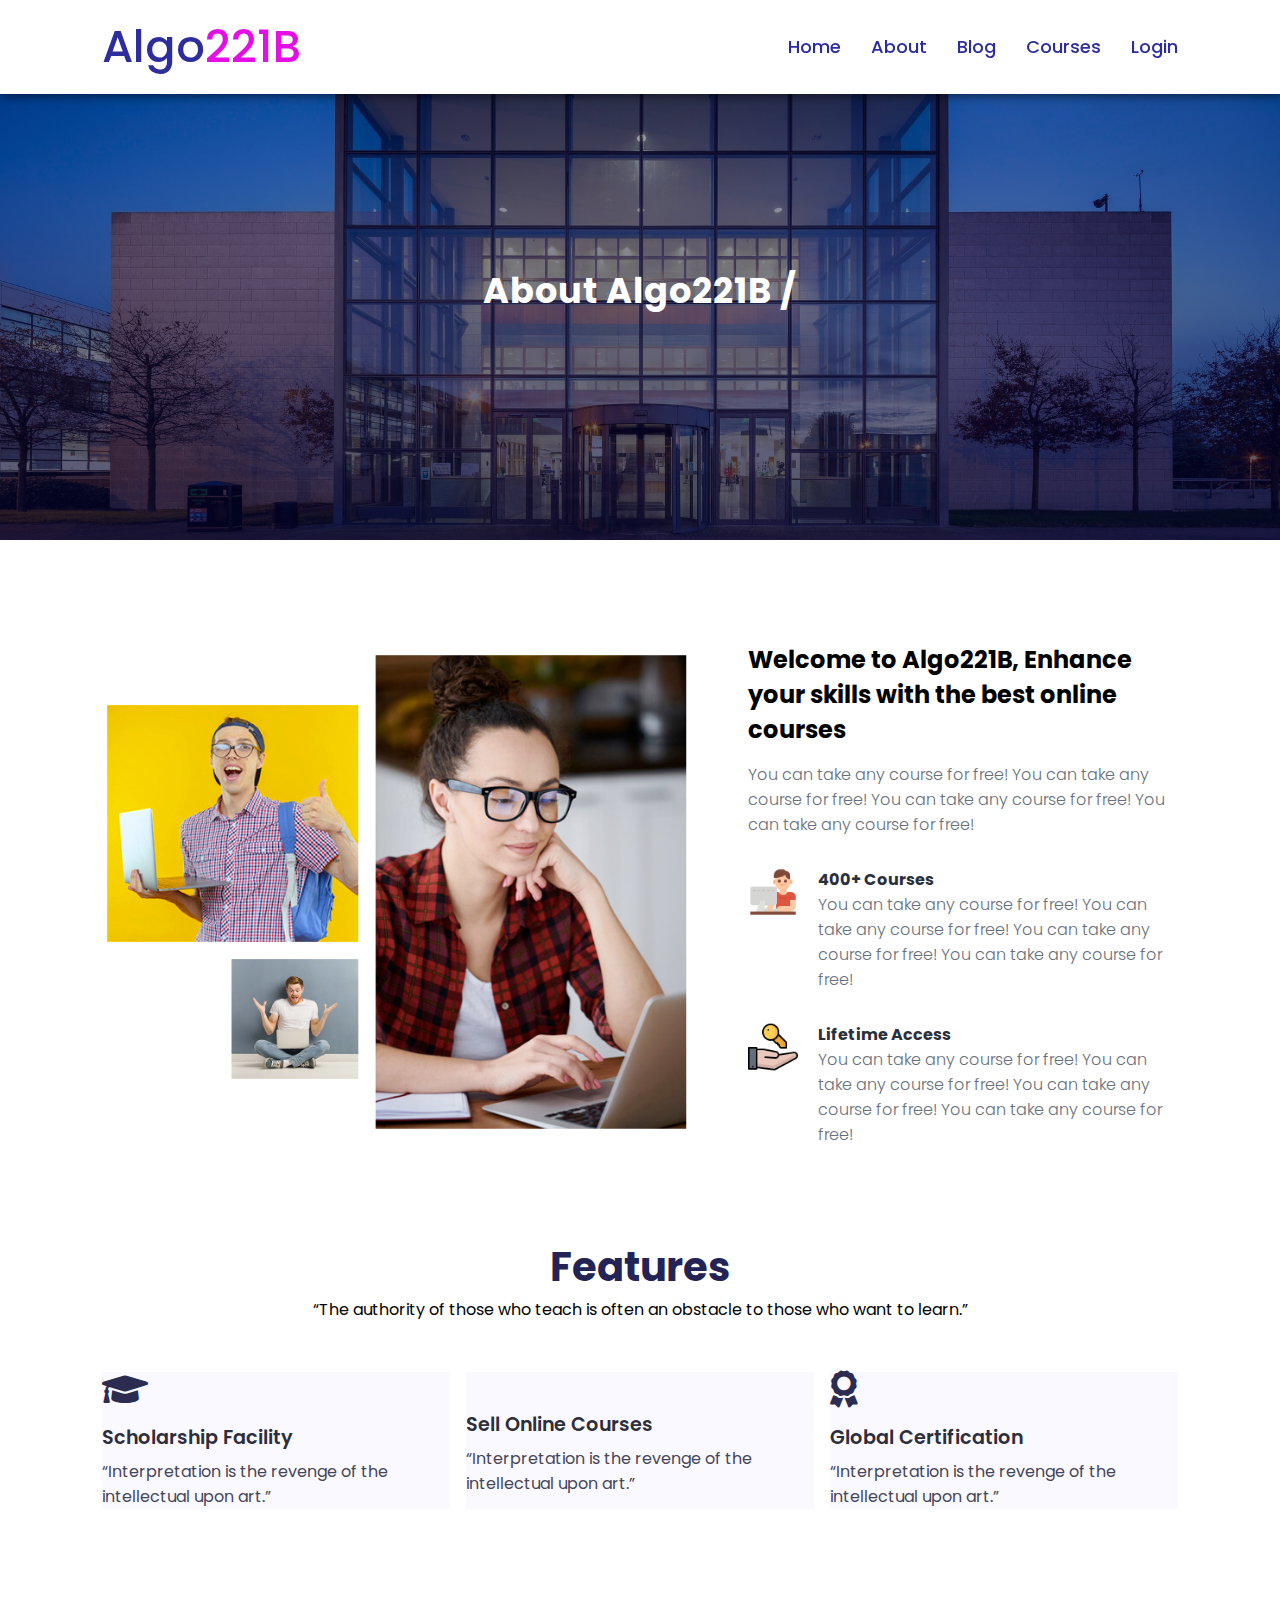
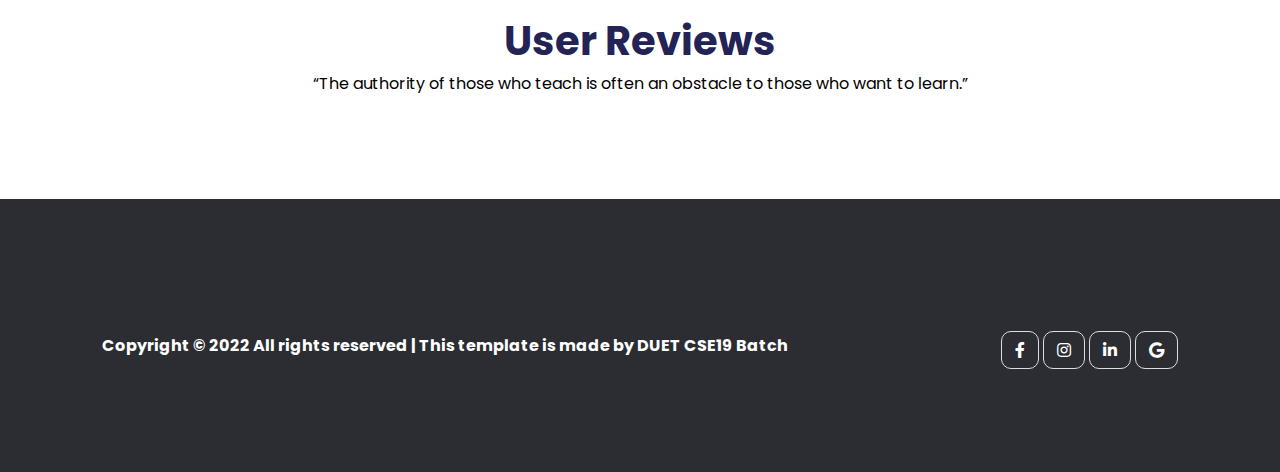
<file: Algo221B/about.html>
<!DOCTYPE html>
<html lang="en">
<head>
    <meta charset="UTF-8">
    <meta http-equiv="X-UA-Compatible" content="IE=edge">
    <meta name="viewport" content="width=device-width, initial-scale=1.0">
    <title>Algo221B</title>
    <!-- link for font awesome icons -->
    <link rel="stylesheet" href="https://pro.fontawesome.com/releases/v5.10.0/css/all.css"/>

    <link rel="stylesheet" href="style.css">
</head>
<body>
    <!-- Navigation -->
    <nav>
        <!-- Navigation bar has two part -->

        <!-- Part 1 -->
        <!-- <img src="images/cover.png" alt=""> -->
        <a href="#" class="logo">Algo<span>221B</span></a>

        <!-- Part 2 -->
        <div class="navigation">
            <ul>
                <li><a href="index.html">Home</a></li>
                <li><a href="#">About</a></li>
                <li><a href="blog.html">Blog</a></li>
                <li><a href="course.html">Courses</a></li>
                <li><a href="login.html">Login</a></li>

            </ul>
        </div>
    </nav>


    <!-- About Home -->
    <section id = "about-home" >
        <h2>About Algo221B /</h2>

    </section>

    <section id="about-container">

        <div class="about-img">
            <img src="images/a.png" alt="">
        </div>

        <div class="about-text">
            <h2>Welcome to Algo221B, Enhance your skills with the best online courses</h2>
            <p>You can take any course for free!  You can take any course for free!  You can take any course for free!  You can take any course for free!</p>
            
            <div class="about-fe">

                <img src="images/fe1.png" alt="">

                <div class="fe-text">
                    <h5>400+ Courses</h5>
                    <p>You can take any course for free!  You can take any course for free!  You can take any course for free!  You can take any course for free!</p>
                </div>

            </div>

            <div class="about-fe">

                <img src="images/fe2.png" alt="">

                <div class="fe-text">
                    <h5>Lifetime Access</h5>
                    <p>You can take any course for free!  You can take any course for free!  You can take any course for free!  You can take any course for free!</p>
                </div>

            </div>

        </div>

    </section>

    <!-- features -->

    <section id = "features" >

        <h1>Features</h1>
        <p>“The authority of those who teach is often an obstacle to those who want to learn.”</p>
        
        <div class="fea-base">

            <!-- feature box 1 -->
            <div class="fea-box">

                <i class="fa fa-graduation-cap" aria-hidden="true"></i>
                <h3>Scholarship Facility</h3>
                <p>“Interpretation is the revenge of the intellectual upon art.”</p>

            </div>

            <!-- feature box 2 -->

            <div class="fea-box">

                <i class="fas fa-file-certificate"></i>
                <h3>Sell Online Courses</h3>
                <p>“Interpretation is the revenge of the intellectual upon art.”</p>

            </div>

            <!-- feature box 3 -->

            <div class="fea-box">

                <i class="fas fa-award" aria-hidden="true"></i>
                <h3>Global Certification</h3>
                <p>“Interpretation is the revenge of the intellectual upon art.”</p>

            </div>

        </div>

    </section>


    <section id="review">
        <h1>User Reviews</h1>
        <p>“The authority of those who teach is often an obstacle to those who want to learn.”</p>
        
    </section>

    <!-- footer -->

    <footer>

        <div class="copyright">
            <h4>Copyright © 2022 All rights reserved | This template is made by DUET CSE19 Batch</h4>
        
            <div class="pro-links">
                <i class="fab fa-facebook-f"></i>
                <i class="fab fa-instagram"></i>
                <i class="fab fa-linkedin-in"></i>
                <i class="fab fa-google"></i>
            </div>

        </div>
    </footer>
</body>
</html>
</file>
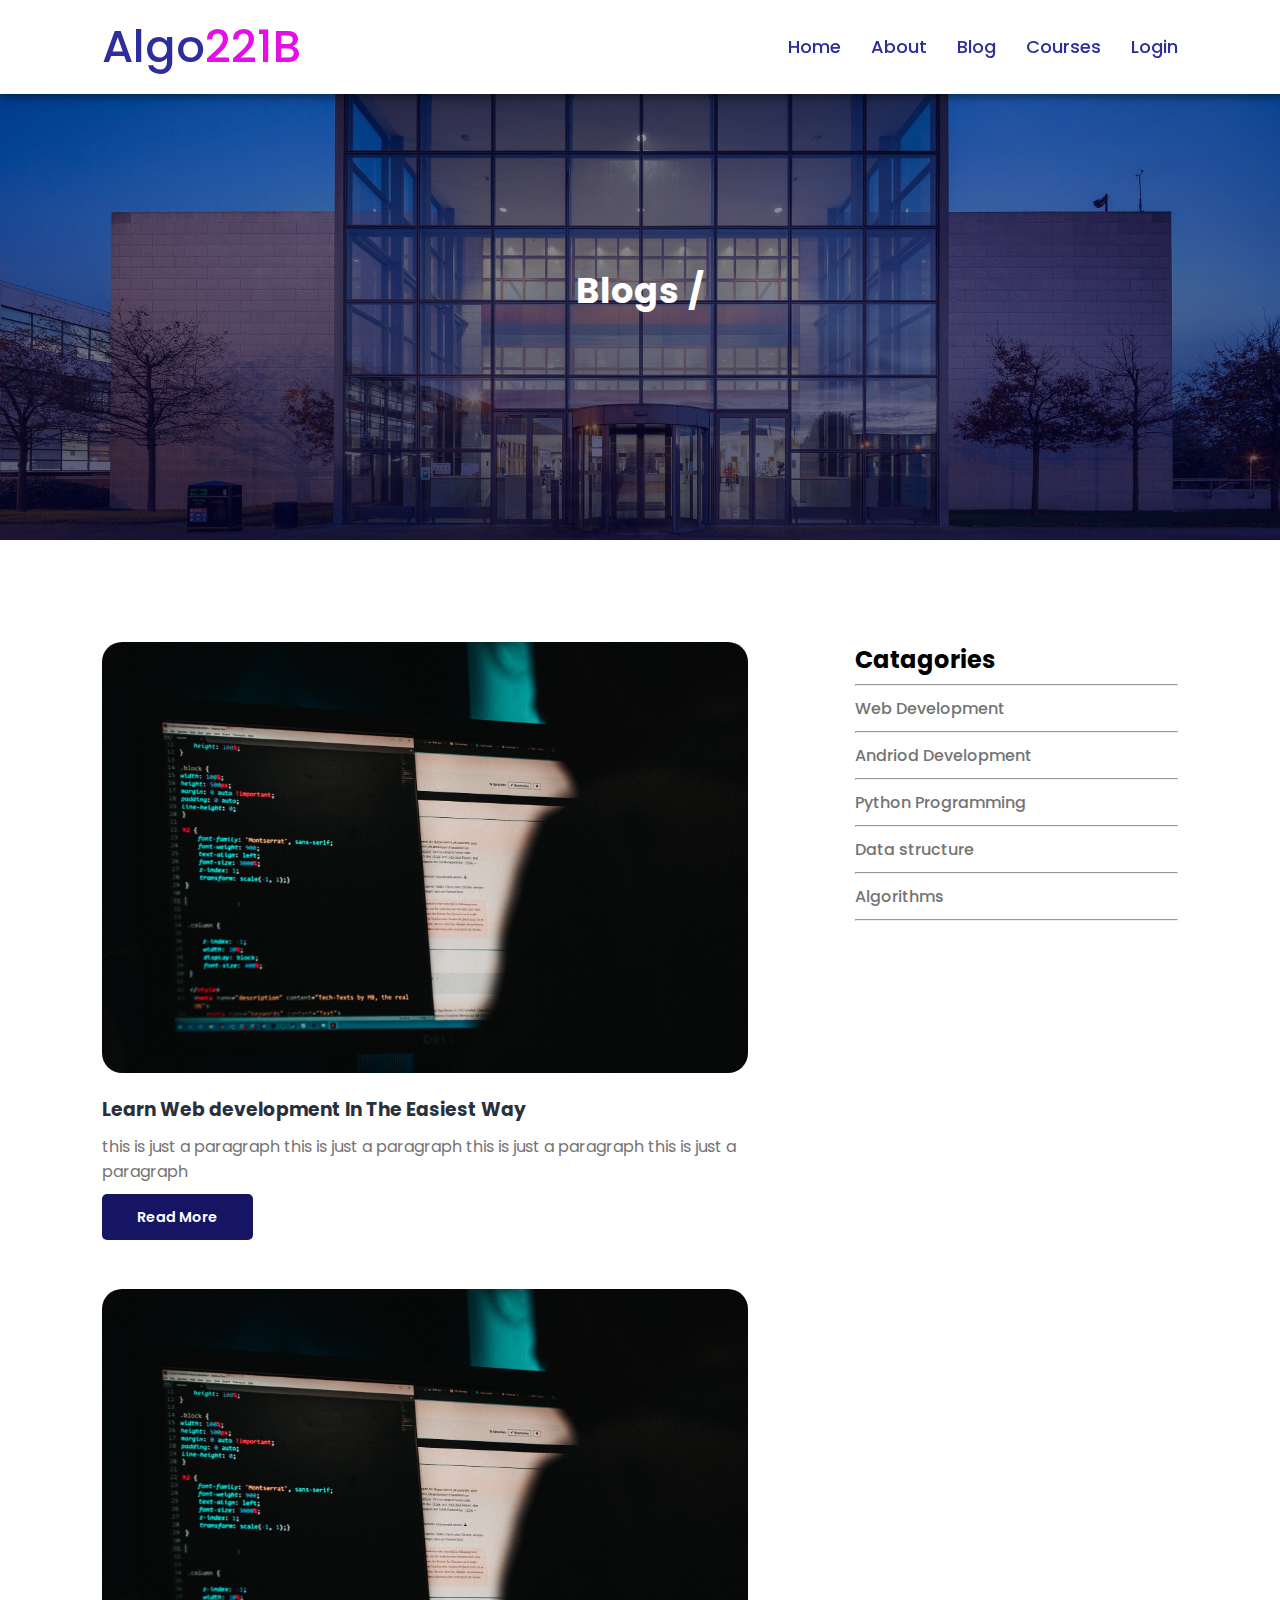
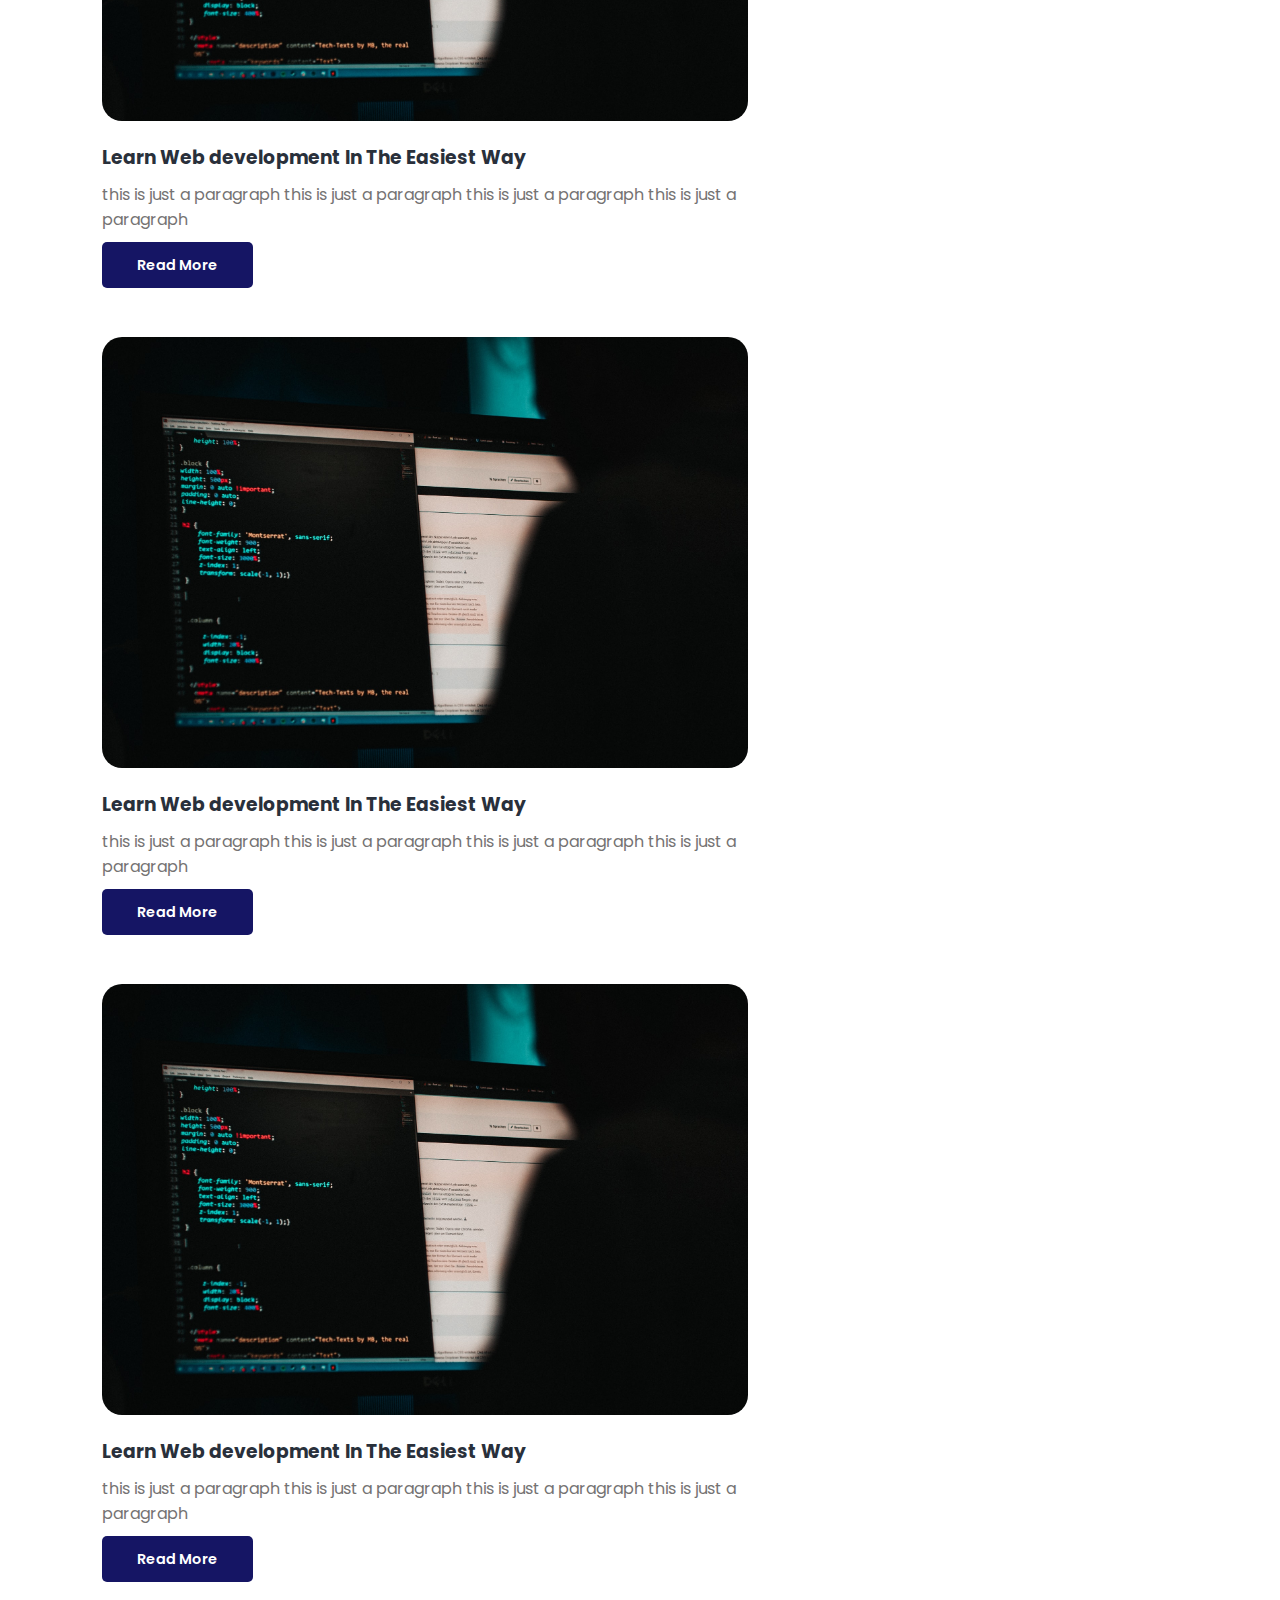
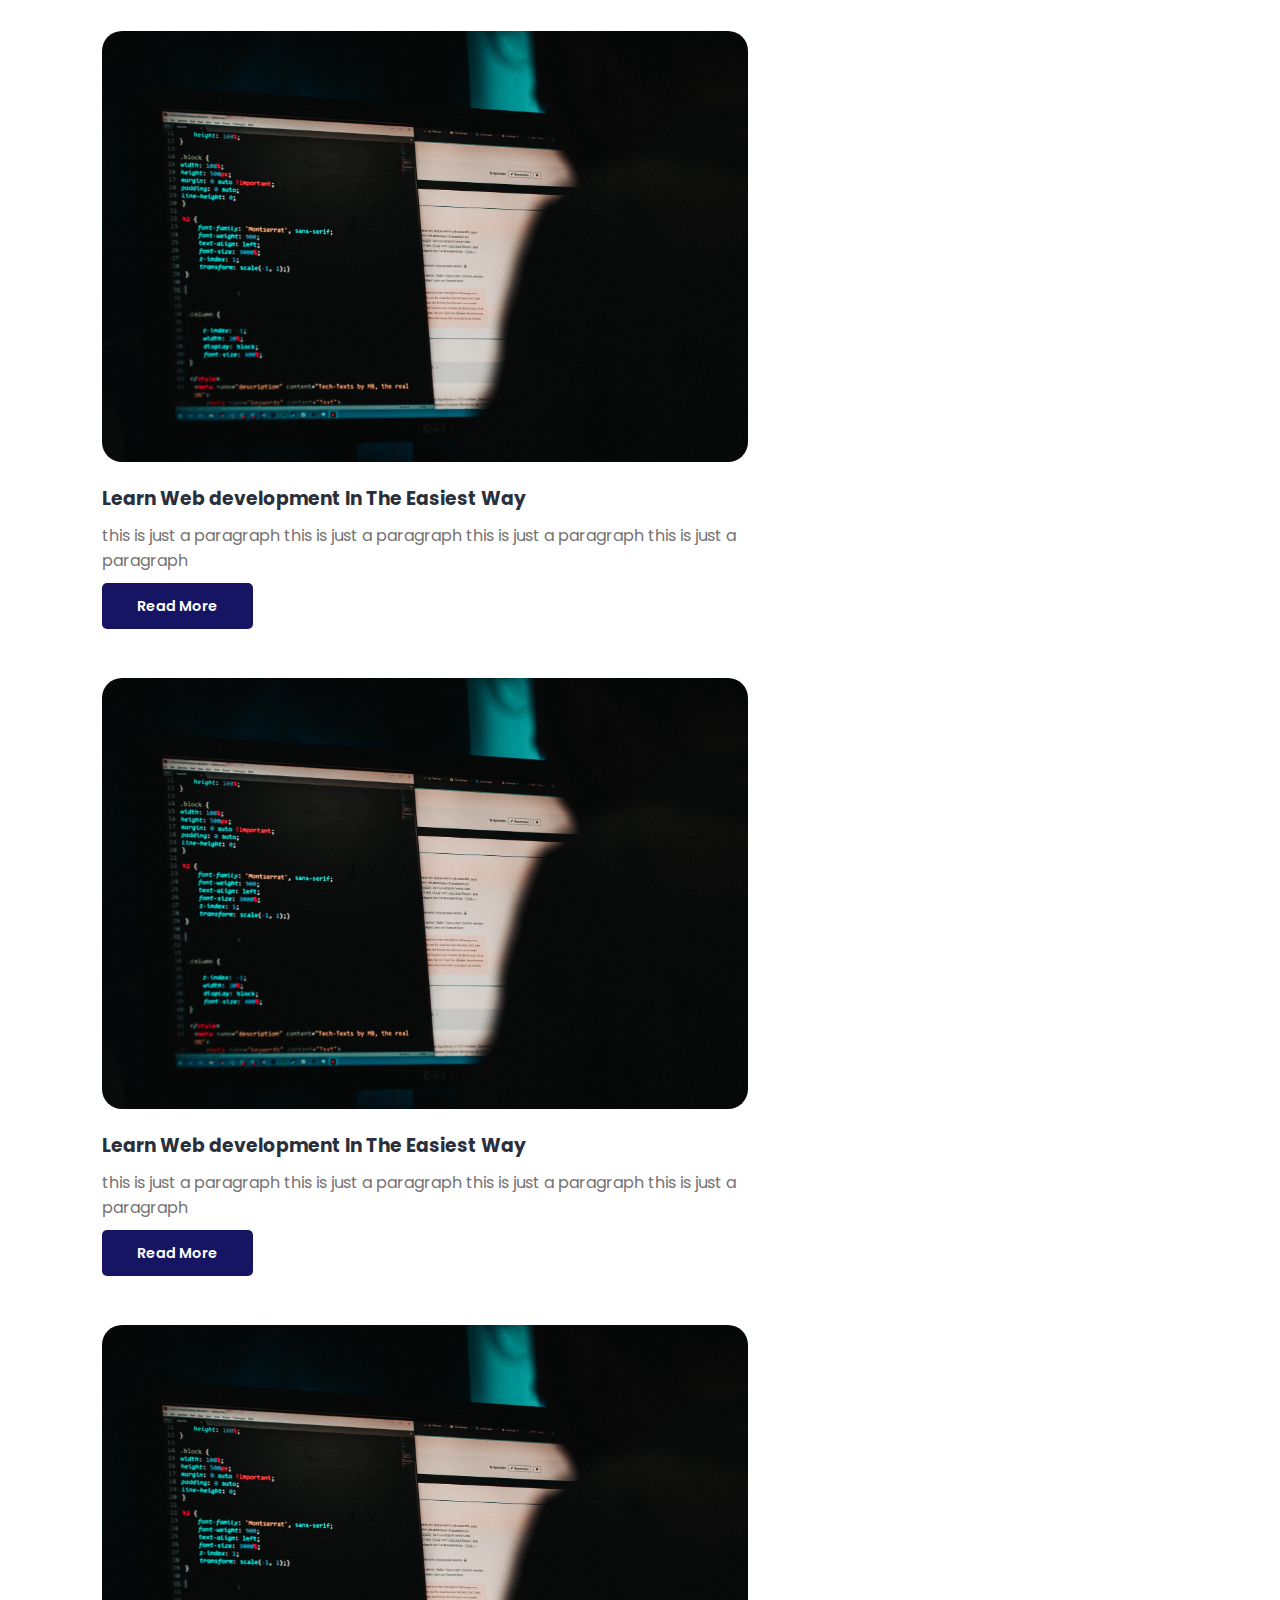
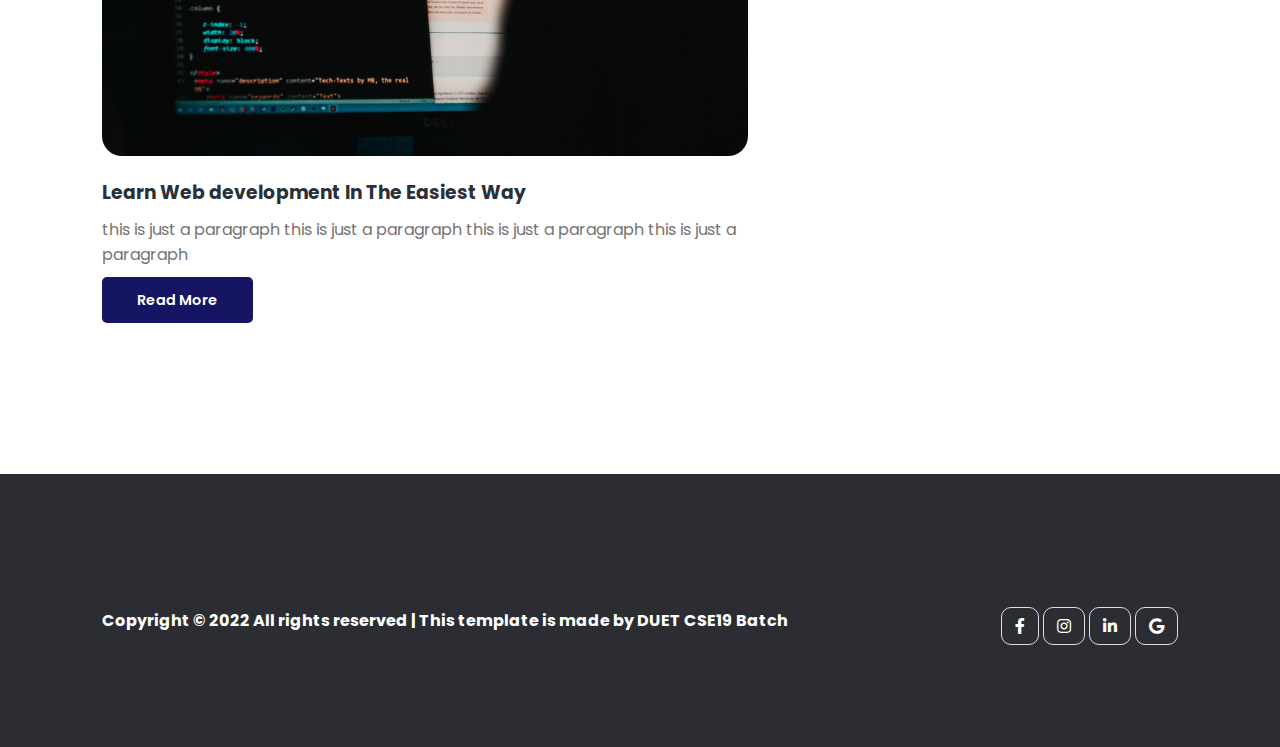
<file: Algo221B/blog.html>
<!DOCTYPE html>
<html lang="en">
<head>
    <meta charset="UTF-8">
    <meta http-equiv="X-UA-Compatible" content="IE=edge">
    <meta name="viewport" content="width=device-width, initial-scale=1.0">
    <title>Algo221B</title>
    <!-- link for font awesome icons -->
    <link rel="stylesheet" href="https://pro.fontawesome.com/releases/v5.10.0/css/all.css"/>

    <link rel="stylesheet" href="style.css">
</head>
<body>
    <!-- Navigation -->
    <nav>
        <!-- Navigation bar has two part -->

        <!-- Part 1 -->
        <!-- <img src="images/cover.png" alt=""> -->
        <a href="#" class="logo">Algo<span>221B</span></a>

        <!-- Part 2 -->
        <div class="navigation">
            <ul>
                <li><a href="index.html">Home</a></li>
                <li><a href="about.html">About</a></li>
                <li><a href="#">Blog</a></li>
                <li><a href="course.html">Courses</a></li>
                <li><a href="login.html">Login</a></li>

            </ul>
        </div>
    </nav>


    <!-- About Home -->
    <section id = "blog-home" >
        <h2>Blogs /</h2>

    </section>

    <section id="blog-container">

        <div class="blogs">

            <div class="post">
                <img src="images/b1.jpg" alt="">
                <h3>Learn Web development In The Easiest Way</h3>
                <p>this is just a paragraph this is just a paragraph this is just a paragraph this is just a paragraph</p>

                <a href="#">Read More</a>
            </div>

            <div class="post">
                <img src="images/b1.jpg" alt="">
                <h3>Learn Web development In The Easiest Way</h3>
                <p>this is just a paragraph this is just a paragraph this is just a paragraph this is just a paragraph</p>

                <a href="#">Read More</a>
            </div>

            <div class="post">
                <img src="images/b1.jpg" alt="">
                <h3>Learn Web development In The Easiest Way</h3>
                <p>this is just a paragraph this is just a paragraph this is just a paragraph this is just a paragraph</p>

                <a href="#">Read More</a>
            </div>

            <div class="post">
                <img src="images/b1.jpg" alt="">
                <h3>Learn Web development In The Easiest Way</h3>
                <p>this is just a paragraph this is just a paragraph this is just a paragraph this is just a paragraph</p>

                <a href="#">Read More</a>
            </div>

            <div class="post">
                <img src="images/b1.jpg" alt="">
                <h3>Learn Web development In The Easiest Way</h3>
                <p>this is just a paragraph this is just a paragraph this is just a paragraph this is just a paragraph</p>

                <a href="#">Read More</a>
            </div>

            <div class="post">
                <img src="images/b1.jpg" alt="">
                <h3>Learn Web development In The Easiest Way</h3>
                <p>this is just a paragraph this is just a paragraph this is just a paragraph this is just a paragraph</p>

                <a href="#">Read More</a>
            </div>

            <div class="post">
                <img src="images/b1.jpg" alt="">
                <h3>Learn Web development In The Easiest Way</h3>
                <p>this is just a paragraph this is just a paragraph this is just a paragraph this is just a paragraph</p>

                <a href="#">Read More</a>
            </div>

        </div>

        <div class="cate">

            <h2>Catagories</h2>
            <hr>
            <a href="#">Web Development</a>
            <hr>
            <a href="#">Andriod Development</a>
            <hr>
            <a href="#">Python Programming</a>
            <hr>
            <a href="#">Data structure</a>
            <hr>
            <a href="#">Algorithms</a>
            <hr>

        </div>

    </section>

    <!-- footer -->

    <footer>

        <div class="copyright">
            <h4>Copyright © 2022 All rights reserved | This template is made by DUET CSE19 Batch</h4>
        
            <div class="pro-links">
                <i class="fab fa-facebook-f"></i>
                <i class="fab fa-instagram"></i>
                <i class="fab fa-linkedin-in"></i>
                <i class="fab fa-google"></i>
            </div>

        </div>
    </footer>
</body>
</html>
</file>
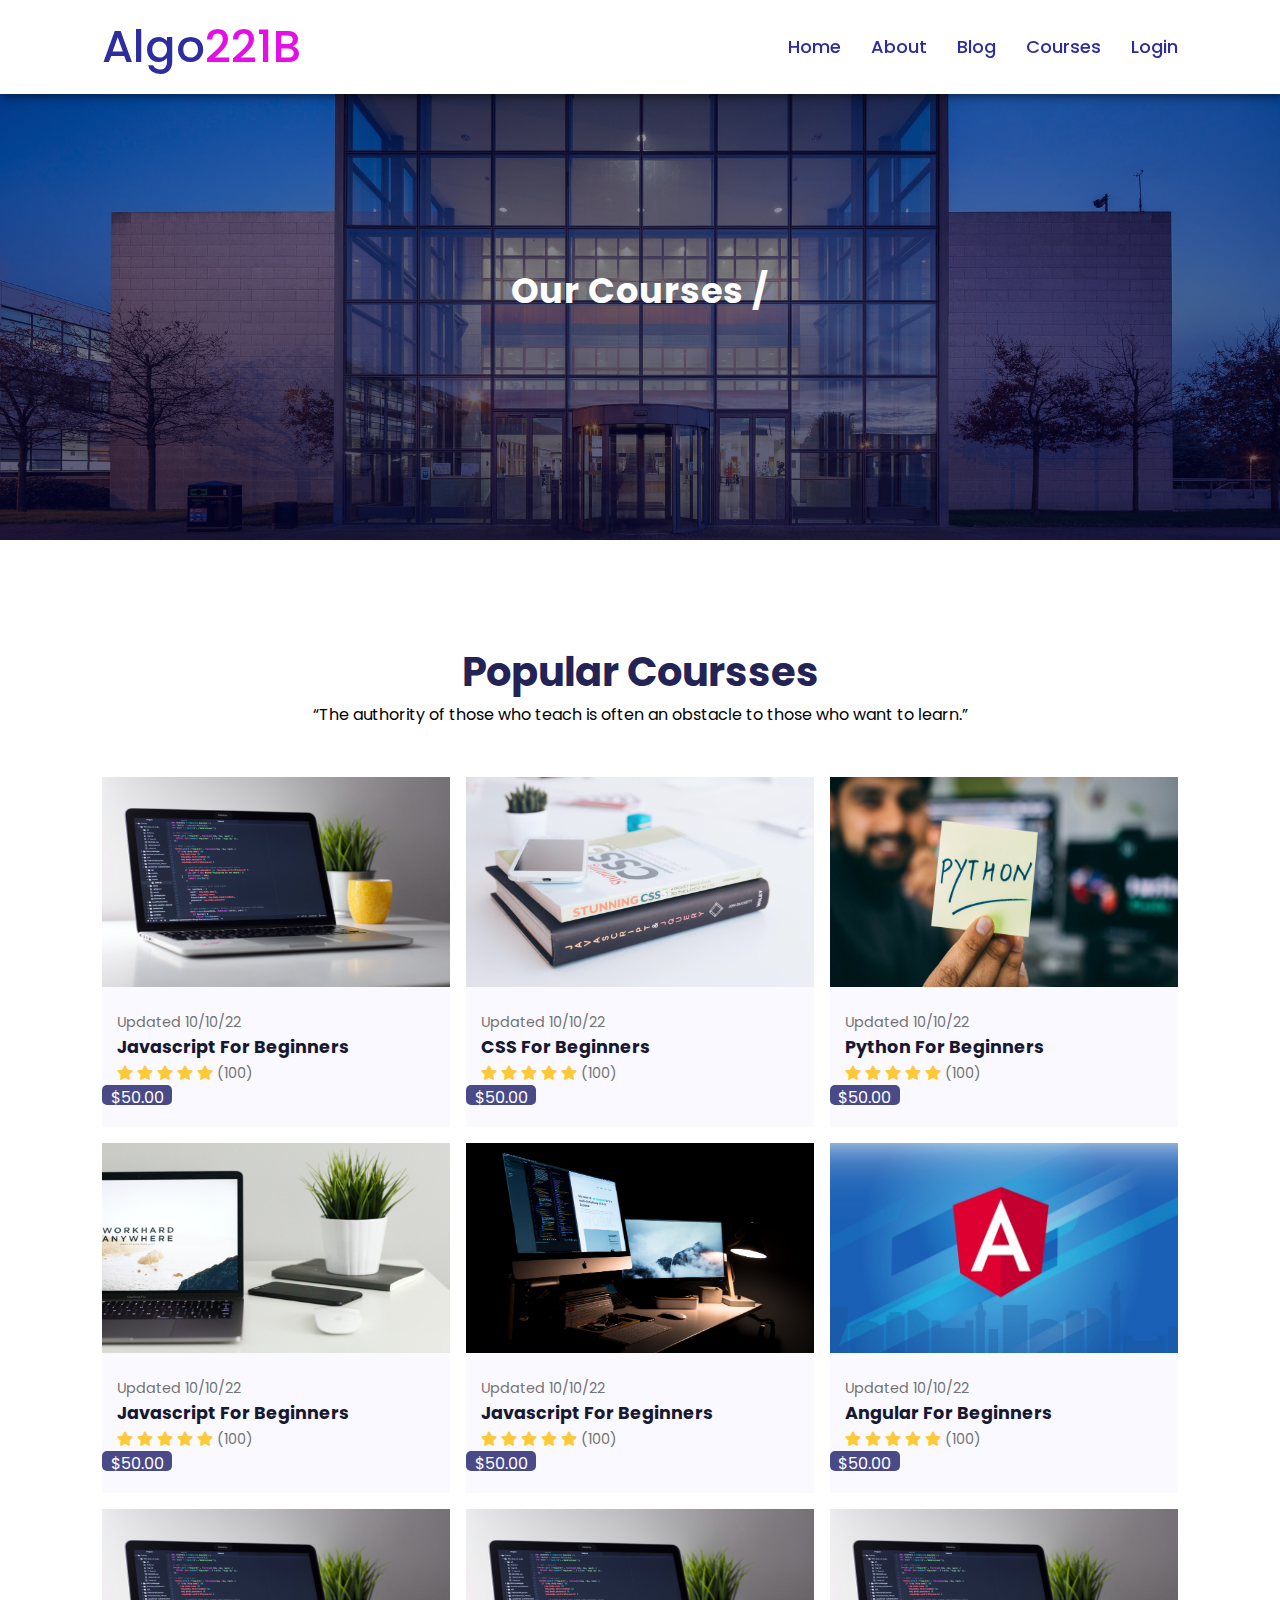
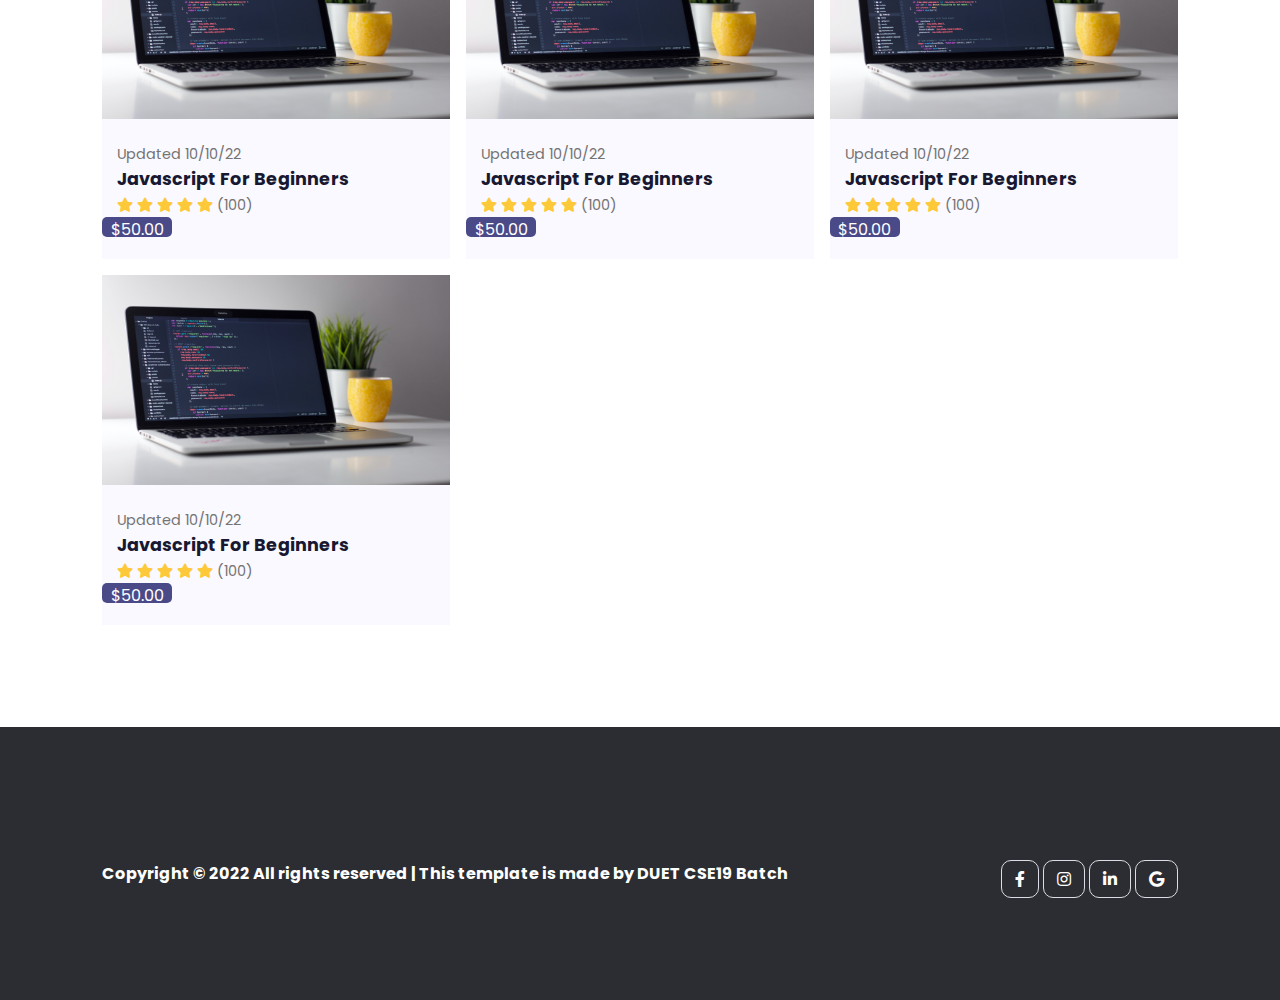
<file: Algo221B/course.html>
<!DOCTYPE html>
<html lang="en">
<head>
    <meta charset="UTF-8">
    <meta http-equiv="X-UA-Compatible" content="IE=edge">
    <meta name="viewport" content="width=device-width, initial-scale=1.0">
    <title>Algo221B</title>
    <!-- link for font awesome icons -->
    <link rel="stylesheet" href="https://pro.fontawesome.com/releases/v5.10.0/css/all.css"/>

    <link rel="stylesheet" href="style.css">
</head>
<body>
    <!-- Navigation -->
    <nav>
        <!-- Navigation bar has two part -->

        <!-- Part 1 -->
        <!-- <img src="images/cover.png" alt=""> -->
        <a href="#" class="logo">Algo<span>221B</span></a>

        <!-- Part 2 -->
        <div class="navigation">
            <ul>
                <li><a href="index.html">Home</a></li>
                <li><a href="about.html">About</a></li>
                <li><a href="blog.html">Blog</a></li>
                <li><a href="#">Courses</a></li>
                <li><a href="login.html">Login</a></li>

            </ul>
        </div>
    </nav>


    <!-- About Home -->
    <section id = "course-home" >
        <h2>Our Courses /</h2>

    </section>

    <section id = "course" >

        <h1>Popular Coursses</h1>

        <p>“The authority of those who teach is often an obstacle to those who want to learn.”</p>
        
        <div class="course-box">

            <!-- course 1 -->

            <div class="courses">

                <img src="images/c1.jpg" alt="">

                <div class="details">

                    <span>Updated 10/10/22</span>

                    <h6>Javascript For Beginners</h6>

                    <div class="star">

                        <i class="fas fa-star"></i>
                        <i class="fas fa-star"></i>
                        <i class="fas fa-star"></i>
                        <i class="fas fa-star"></i>
                        <i class="fas fa-star"></i>

                        <span>(100)</span>

                    </div>

                </div>

                <div class="cost">
                    $50.00
                </div>

            </div>

            <!-- course 2 -->
            <div class="courses">

                <img src="images/c2.jpg" alt="">

                <div class="details">

                    <span>Updated 10/10/22</span>
                    <h6>CSS For Beginners</h6>

                    <div class="star">

                        <i class="fas fa-star"></i>
                        <i class="fas fa-star"></i>
                        <i class="fas fa-star"></i>
                        <i class="fas fa-star"></i>
                        <i class="fas fa-star"></i>

                        <span>(100)</span>

                    </div>

                </div>

                <div class="cost">
                    $50.00
                </div>

            </div>
            <!-- course 3 -->
            <div class="courses">

                <img src="images/c3.jpg" alt="">

                <div class="details">

                    <span>Updated 10/10/22</span>
                    <h6>Python For Beginners</h6>

                    <div class="star">

                        <i class="fas fa-star"></i>
                        <i class="fas fa-star"></i>
                        <i class="fas fa-star"></i>
                        <i class="fas fa-star"></i>
                        <i class="fas fa-star"></i>

                        <span>(100)</span>

                    </div>

                </div>

                <div class="cost">
                    $50.00
                </div>

            </div>

            <!-- course 4 -->
            <div class="courses">

                <img src="images/c4.jpg" alt="">

                <div class="details">

                    <span>Updated 10/10/22</span>
                    <h6>Javascript For Beginners</h6>

                    <div class="star">

                        <i class="fas fa-star"></i>
                        <i class="fas fa-star"></i>
                        <i class="fas fa-star"></i>
                        <i class="fas fa-star"></i>
                        <i class="fas fa-star"></i>

                        <span>(100)</span>

                    </div>

                </div>

                <div class="cost">
                    $50.00
                </div>

            </div>

            <!-- course 5 -->
            <div class="courses">

                <img src="images/c5.jpg" alt="">

                <div class="details">

                    <span>Updated 10/10/22</span>
                    <h6>Javascript For Beginners</h6>

                    <div class="star">

                        <i class="fas fa-star"></i>
                        <i class="fas fa-star"></i>
                        <i class="fas fa-star"></i>
                        <i class="fas fa-star"></i>
                        <i class="fas fa-star"></i>

                        <span>(100)</span>

                    </div>

                </div>

                <div class="cost">
                    $50.00
                </div>

            </div>

            <!-- course 6 -->
            <div class="courses">

                <img src="images/c6.jpg" alt="">

                <div class="details">

                    <span>Updated 10/10/22</span>
                    <h6>Angular For Beginners</h6>

                    <div class="star">

                        <i class="fas fa-star"></i>
                        <i class="fas fa-star"></i>
                        <i class="fas fa-star"></i>
                        <i class="fas fa-star"></i>
                        <i class="fas fa-star"></i>

                        <span>(100)</span>

                    </div>

                </div>

                <div class="cost">
                    $50.00
                </div>

            </div>

            <!-- course 7 -->
            <div class="courses">

                <img src="images/c1.jpg" alt="">

                <div class="details">

                    <span>Updated 10/10/22</span>
                    <h6>Javascript For Beginners</h6>

                    <div class="star">

                        <i class="fas fa-star"></i>
                        <i class="fas fa-star"></i>
                        <i class="fas fa-star"></i>
                        <i class="fas fa-star"></i>
                        <i class="fas fa-star"></i>

                        <span>(100)</span>

                    </div>

                </div>

                <div class="cost">
                    $50.00
                </div>

            </div>

            <!-- course 8 -->
            <div class="courses">

                <img src="images/c1.jpg" alt="">

                <div class="details">

                    <span>Updated 10/10/22</span>
                    <h6>Javascript For Beginners</h6>

                    <div class="star">

                        <i class="fas fa-star"></i>
                        <i class="fas fa-star"></i>
                        <i class="fas fa-star"></i>
                        <i class="fas fa-star"></i>
                        <i class="fas fa-star"></i>

                        <span>(100)</span>

                    </div>

                </div>

                <div class="cost">
                    $50.00
                </div>

            </div>

            <!-- course 9 -->
            <div class="courses">

                <img src="images/c1.jpg" alt="">

                <div class="details">

                    <span>Updated 10/10/22</span>
                    <h6>Javascript For Beginners</h6>

                    <div class="star">

                        <i class="fas fa-star"></i>
                        <i class="fas fa-star"></i>
                        <i class="fas fa-star"></i>
                        <i class="fas fa-star"></i>
                        <i class="fas fa-star"></i>

                        <span>(100)</span>

                    </div>

                </div>

                <div class="cost">
                    $50.00
                </div>

            </div>

            <!-- course 10 -->
            <div class="courses">

                <img src="images/c1.jpg" alt="">

                <div class="details">

                    <span>Updated 10/10/22</span>
                    <h6>Javascript For Beginners</h6>

                    <div class="star">

                        <i class="fas fa-star"></i>
                        <i class="fas fa-star"></i>
                        <i class="fas fa-star"></i>
                        <i class="fas fa-star"></i>
                        <i class="fas fa-star"></i>

                        <span>(100)</span>

                    </div>

                </div>

                <div class="cost">
                    $50.00
                </div>

            </div>
            
        </div>

    </section>



    <!-- footer -->

    <footer>

        <div class="copyright">
            <h4>Copyright © 2022 All rights reserved | This template is made by DUET CSE19 Batch</h4>
        
            <div class="pro-links">
                <i class="fab fa-facebook-f"></i>
                <i class="fab fa-instagram"></i>
                <i class="fab fa-linkedin-in"></i>
                <i class="fab fa-google"></i>
            </div>

        </div>
    </footer>
</body>
</html>
</file>
<file: Algo221B/style.css>
@import url('https://fonts.googleapis.com/css2?family=Poppins:wght@100;200;300;400;500;600;700;800;900&display=swap');
*{
    margin: 0;
    padding: 0;
    box-sizing: border-box;
}
body{
    font-family: 'Poppins', sans-serif;
}


/* Global Tags */
h1{
    font-size: 2.5rem;
    font-weight: 700;
    color: rgb(35, 35, 85);
}
span{
    font-size: .9rem;
    color: #757373;
}

h6{
    font-size: 1.1rem;
    color: rgb(24, 24, 49);
}

/* Navigation (begin with Navigation) */

nav{
    /* for fixed position */
    position: fixed;
    width: 100%;
    background-color: #fff;
    /* To display two part of navigation bar in one row  */
    display: flex; 
    flex-direction: row;
    /* space between logo(Part 1) and Part 2 */
    justify-content: space-between;
    /* To align two part of navigation bar in center */
    align-items: center;
    /* 1 view point from the top to bottom and 8 view point form the left to right */
    padding: 1vw 8vw;
    box-shadow: 2px 2px 10px rgba(0, 0, 0, 0.55);
    z-index: 999;
}
/* Navigation Bar Part one */

nav .logo {
    /* To remove underline from the logo */
    text-decoration: none;
    color: rgb(45, 45, 158);
    font-size: 45px;
    font-weight: 500;
    /* To set cursor on logo  */
    cursor: pointer;
}
nav .logo span{
    color: rgb(230, 14, 230);
    font-size: 45px;
}


/* Navigation Bar Part one */


nav .navigation ul{
    /* To display the content of UL in one row */
    display: flex;
    /* To have the contents of UL justified from the end */
    justify-content: flex-end;
    align-items: center;
}
nav .navigation ul li{
    /* To remove bullet point from the list */
    list-style: none;
    /* To have space between lists */
    margin-left: 30px;
}

nav .navigation ul li a .active,

nav .navigation ul li a{
    /* To remove underline from the anchor in each list */
    text-decoration: none;
    color: rgb(45, 45, 158);
    font-size: 18px;
    font-weight: 500;
    /* To make the change of color slowly after hovering */
    transition: 0.3s ease;
}
nav .navigation ul li a:hover{
    /* To remove underline from the anchor in each list */
    color: rgb(231, 41, 41);
}

/* done with the navigation */

/* Home (begin with home) */
#home{
    /* Background Image */
    background-image: linear-gradient(rgba(9, 5, 54, 0.3), rgba(5, 4, 46, 0.7)), url("images/back.jpg");
    width: 100%;
    height: 100vh;
    background-size: cover;
    background-position: center;
    /* padding from the top */
    padding-top: 40px;
    /* home text and buttons */
    display: flex;
    flex-direction: column;
    justify-content: center;
    /* for h2 in center */
    align-items: center;
    /* for paragraph in center */
    text-align: center;
}
/* For h2 in home */
#home h2{
    color: #fff;
    font-size: 2.2rem;
    letter-spacing: 1px;
}
/* for p in home */
#home p{
    width: 50%;
    color: #fff;
    font-size: 0.9rem;
    line-height: 25px;
}
/* for fixing the position of btn */
#home .btn{
    margin-top: 30px;
}
/* fixing anchors from button class  */
#home a{
    /* to remove under line from button in home */
    text-decoration: none;
    font-size: 0.9rem;
    padding: 13px 35px;
    background-color: #fff;
    font-weight: 600;
    border-radius: 5px;
}
/* cloring blue button */
#home a.blue{
    color: #fff;
    background: rgb(45, 45, 158);
    transition: 0.3s ease;
}
/* hover effect on blue button */
#home a.blue:hover{
    color: rgb(45, 45, 158);
    background: #fff;
    transition: 0.3s ease;
}
/* cloring pink button */
#home a.pink{
    color: #fff;
    background: rgb(230, 14, 230);
}
/* hover effect on pink button */
#home a.pink:hover{
    color: rgb(230, 14, 230);
    background: #fff;
}

/* done with the home section */

/* feature begin with feature */
#features {
    padding: 5vw 8vw 0 8vw;
    text-align: center;
}

#features .fea-base{
    display: grid;
    /* responsive for mobile */
    grid-template-columns: repeat(auto-fit, minmax(320px, 1fr));
    grid-gap: 1rem;
    margin-top: 50px;

}

#features .fea-box {
    background: #F9F9FF;
    text-align: start;
}

#features .fea-box i{
    font-size: 2.3rem;
    color: rgb(44, 44, 80);
}

#features .fea-box h3{
    font-size: 1.2rem;
    font-weight:  600;
    color: rgb(46, 46, 59);
    padding: 13px 0 7px 0;
}

#features .fea-box p{
    font-size: 1rem;
    font-weight:  400;
    color: rgb(70, 70, 87);
    /* text-align: center; */
}

/* Popular couree begin */

#course {
    padding: 8vw 8vw 8vw 8vw;
    text-align: center;
}
#course .course-box{
    display: grid;
    /* responsive for mobile */
    grid-template-columns: repeat(auto-fit, minmax(320px, 1fr));
    grid-gap: 1rem;
    margin-top: 50px;
}

#course .courses{
    text-align: start;
    background: #F9F9FF;
    height: 100%;
    /* for placing the cost into right position */
    position: relative;
}

#course .courses img{
    width: 100%;
    height: 60%;
    background-size: cover;
    background-position: center;
}
#course .course-box .courses .details{
    padding: 15px 15px 0 15px;
}
#course .courses .details i{
    color: #fdc93b;
    font-size: 0.9rem;
}
#course .courses .cost{
    background-color: rgb(74, 74, 136);
    color: #fff;
    /* line-height: 70px; */
    width: 70px;
    height: 20px;
    /* padding: 15px 15px 0 15px; */
    text-align: center;
    border-radius: 5px;
    /* position: absolute; */
    right: 15px;
    bottom: 105px;
}

/* Registration */
#registration{
    padding: 6vw 8vw 6vw 8vw;
    background-image: linear-gradient(rgba(99,112,168,0.5), rgba(81,91,233,0.5)), url(images/signup.jpg);
    width: 100%;
    height: 100%;
    background-size: cover;
    background-position: center;
    display: flex;
    justify-content: space-between;
    align-items: center;
}

#registration .reminder {
    color: #fff;
}
#registration .reminder h1{
    color: #fff;
}
#registration .reminder .time {
    display: flex;
    margin-top: 10px;
}
#registration .reminder .time .date {
    text-align: center;
    padding: 13px 33px;
    background: rgba(255, 255, 255, 0.25);
    backdrop-filter: blur(4px);
    box-shadow: 0 8px 32px 0 rgba(31, 38, 135, 0.37);
    border-radius: 10px;
    margin: 0 5px 10px 5px;
    border: 1px solid rgba(255, 255, 255, 0.18);
    font-size: 1.1rem;
    font-weight: 600;
}

#registration .form {
    background: #fff;
    border-radius: 8px;
    display: flex;
    flex-direction: column;
    padding: 40px;
    box-shadow: 0 8px 32px 0 rgba(31, 38, 135, 0.37);
}

#registration .form input {
    margin: 15px 0;
    padding: 15px 10px;
    border: 1px solid rgb(84, 40, 241);
    outline: none;
}

#registration .form .btn {
    margin-top: 20px;
}
#registration .form input::placeholder{
    color: #413c3c;
    font-weight: 500;
    font-size: 0.9rem;
}
#registration .form a.pink{
    text-decoration: none;
    font-size: 0.9rem;
    padding: 13px 35px;
    background-color: #fff;
    font-weight: 600;
    border-radius: 5px;
    transition: 0.3s ease;
    color: #fff;
    background: rgb(230, 14, 230);
}
/* hover effect on pink button */
#registration .form a.pink:hover{
    color: rgb(230, 14, 230);
    background: #fff;
}

#experts {
    padding: 8vw 8vw 8vw 8vw;
    text-align: center;
}

#experts .expert-box{
    display: grid;
    /* responsive for mobile */
    grid-template-columns: repeat(auto-fit, minmax(250px, 1fr));
    grid-gap: 1rem;
    margin-top: 50px;
}

#experts .expert-box .profile{
    background: #fafaf1;
    padding: 30px 10px;
}

#experts .expert-box .profile .pro-links{
    margin-top: 10px;
}

#experts .expert-box .profile .pro-links i{
    padding: 10px 13px;
    border: 1px solid rgb(21, 21, 100);
    cursor: pointer;
    border-radius: 10px;
}
#experts .expert-box .profile .pro-links i:hover{
        color: #fff;
        background: rgb(21, 21, 100);
        transition: 0.3s ease;
}
#rcorners7
	{
	opacity:1;
	background-color:white;
	border-radius:50%;
	padding:10px;
	height:200px;
	width:200px;
	} 
#rcorners7:hover{
	border:3px solid black;
    opacity:1;
}

footer {
    padding: 8vw;
    background-color: #2b2d32;
    display: flex;
    justify-content: space-between;
    align-items: flex-start;
    flex-wrap: wrap;
}
footer .copyright {
    margin-top: 20px;
    display: flex;
    justify-content: space-between;
    align-items: center;
    width: 100%;
    flex-wrap: wrap;
}
footer .copyright h4{
    color: #fff;
}
footer .copyright .pro-links{
    color: #fff;
}
footer .copyright .pro-links{
    margin-top: 10px;
}

footer .copyright .pro-links i{
    padding: 10px 13px;
    border: 1px solid rgb(220, 220, 231);
    cursor: pointer;
    border-radius: 10px;
}
footer .copyright .pro-links i:hover{
        color: #fff;
        background: rgb(5, 5, 14);
        transition: 0.3s ease;
}

/* about */
#about-home {
    /* Background Image */
    background-image: linear-gradient(rgba(9, 5, 54, 0.3), rgba(5, 4, 46, 0.7)), url("images/back1.jpg");
    width: 100%;
    height: 60vh;
    background-size: cover;
    background-position: center;
    /* padding from the top */
    padding-top: 40px;
    /* home text and buttons */
    display: flex;
    flex-direction: column;
    justify-content: center;
    /* for h2 in center */
    align-items: center;
    /* for paragraph in center */
    text-align: center;
}
#about-home h2 {
    color: #fff;
    font-size: 2.2rem;
    letter-spacing: 1px;
}

#about-container{
    display: flex;
    align-items: center;
    padding: 8vw 8vw 2vw 8vw;
}
#about-container .about-img{
    width: 60%;
    padding-right: 60px;
}
#about-container .about-img img{
    width: 100%;
}
#about-container .about-text{
    width: 40%;
}
#about-container .about-text h2{
    columns: #29303b;
    padding-bottom: 15px;
}
#about-container .about-text p{
    color: #686f7a;
    font-weight: 300;
}
#about-container .about-text .about-fe{
    display: flex;
    justify-content: space-between;
    align-items: flex-start;
    margin-top: 30px;

}
#about-container .about-text .about-fe img{
    width: 50px;
    background-size: cover;
    background-position: center;
    margin-right: 20px;
}

#about-container .about-text .about-fe .fe-text{
    width: 90%px;
}
#about-container .about-text .about-fe .fe-text h5{
    font-size: 16px;
    color: #29303b;
}

#review {
    text-align: center;
    padding: 8vw;
}

#blog-home {
    /* Background Image */
    background-image: linear-gradient(rgba(9, 5, 54, 0.3), rgba(5, 4, 46, 0.7)), url("images/back1.jpg");
    width: 100%;
    height: 60vh;
    background-size: cover;
    background-position: center;
    /* padding from the top */
    padding-top: 40px;
    /* home text and buttons */
    display: flex;
    flex-direction: column;
    justify-content: center;
    /* for h2 in center */
    align-items: center;
    /* for paragraph in center */
    text-align: center;
}
#blog-home h2 {
    color: #fff;
    font-size: 2.2rem;
    letter-spacing: 1px;
}

#blog-container {
    display: flex;
    align-items: flex-start;
    justify-content: space-between;
    padding: 8vw;
}
#blog-container .blogs {
    width: 60%;
}
#blog-container .blogs img{
    width: 100%;
    border-radius: 20px;
}
#blog-container .blogs .post h3{
    color: #29303b;
    padding: 15px 0 10px 0;
}
#blog-container .blogs .post p{
    color: #757373;
    padding-bottom: 20px;
}
#blog-container .blogs .post a{
    text-decoration: none;
    font-size: 0.9rem;
    padding: 13px 35px;
    background-color: rgb(21, 21, 100);
    color: #fff;
    border-radius: 5px;
    font-weight: 600;
}
#blog-container .blogs .post a:hover{
    
    background-color: #fff;
    color: rgb(21, 21, 100);
    transition: 0.3s ease;
}
#blog-container .blogs .post {
    padding-bottom: 60px;
}
#blog-container .cate {
    width: 30%;
}
#blog-container .cate h2{
    padding-bottom: 7px;

}
#blog-container .cate a{
    text-decoration: none;
    color: #757373;
    font-weight: 500;
    line-height: 45px;

}

#course-home {
    /* Background Image */
    background-image: linear-gradient(rgba(9, 5, 54, 0.3), rgba(5, 4, 46, 0.7)), url("images/back1.jpg");
    width: 100%;
    height: 60vh;
    background-size: cover;
    background-position: center;
    /* padding from the top */
    padding-top: 40px;
    /* home text and buttons */
    display: flex;
    flex-direction: column;
    justify-content: center;
    /* for h2 in center */
    align-items: center;
    /* for paragraph in center */
    text-align: center;
}
#course-home h2 {
    color: #fff;
    font-size: 2.2rem;
    letter-spacing: 1px;
}
</file>
